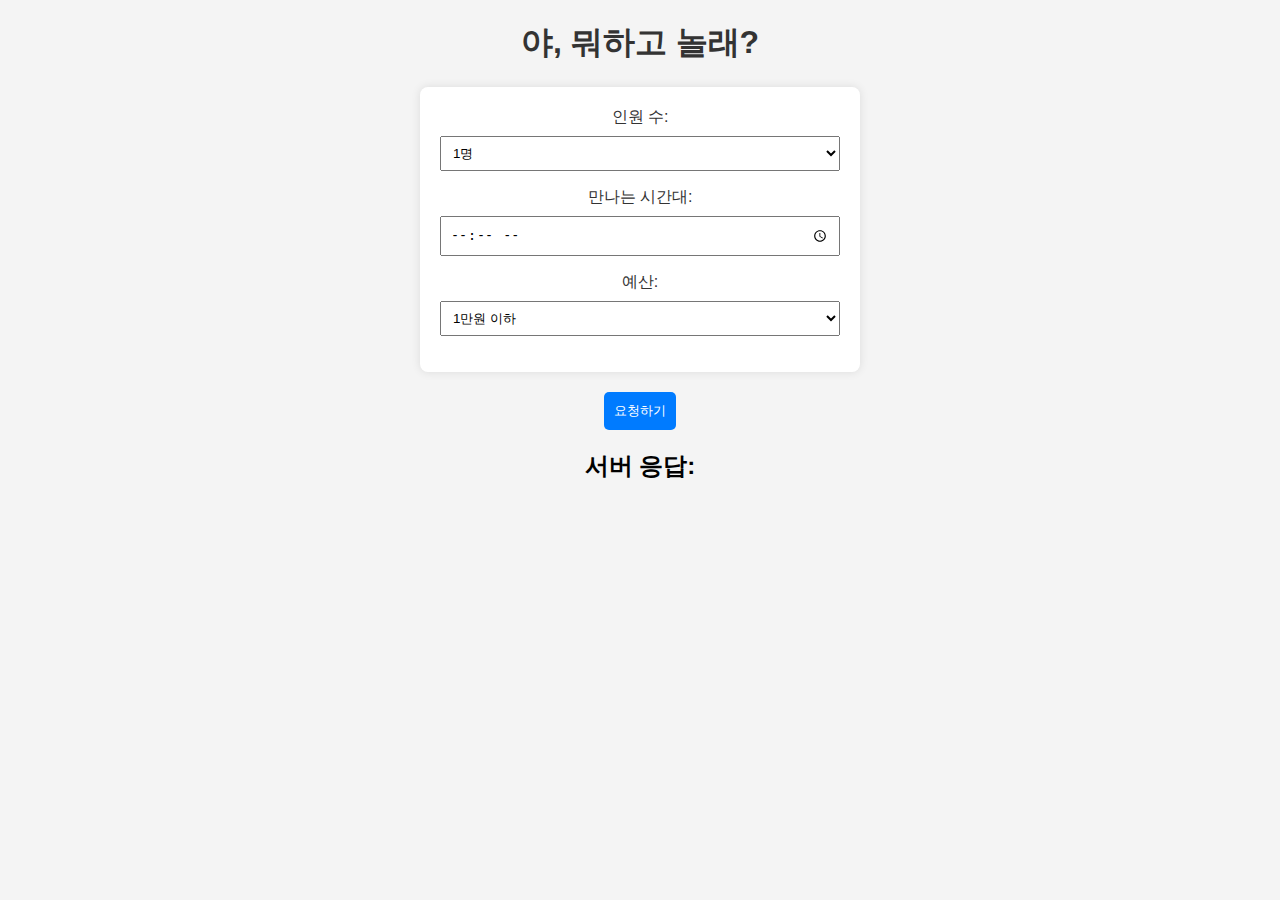
<file: frontend/index.html>
<!DOCTYPE html>
<html lang="ko">

<head>
    <meta charset="UTF-8">
    <meta http-equiv="X-UA-Compatible" content="IE=edge">
    <meta name="viewport" content="width=device-width, initial-scale=1.0">
    <title>야, 뭐하고 놀래?</title>
    <link rel="stylesheet" type="text/css" href="style.css">
</head>

<body>
    <h1>야, 뭐하고 놀래?</h1>
    <form id="fortuneForm">
        <label for="people">인원 수:</label>
        <select id="people" name="people">
            <option value="1">1명</option>
            <option value="2">2명</option>
            <option value="3">3명</option>
            <option value="4">4명</option>
            <option value="5">5명</option>
        </select>

        <br>

        <label for="time">만나는 시간대:</label>
        <input type="time" id="time" name="time" min="00:00" max="23:59">

        <br>

        <label for="budget">예산:</label>
        <select id="budget" name="budget">
            <option value="0-10000">1만원 이하</option>
            <option value="10000-30000">1만원 ~ 3만원</option>
            <option value="30000-50000">3만원 ~ 5만원</option>
        </select>
    </form>

    <button onclick="getFortune()">요청하기</button>

    <div id="responseContainer">
        <h2>서버 응답:</h2>
        <p id="responseContent"></p>
    </div>

    <script>
        async function getFortune() {
            try {
                const people = document.getElementById('people').value;
                const time = document.getElementById('time').value;
                const budget = document.getElementById('budget').value;

                const response = await fetch('http://localhost:3000/fortuneTell', {
                    method: 'POST',
                    headers: {
                        'Content-Type': 'application/json'
                    },
                    body: JSON.stringify({
                        people: people,
                        time: time,
                        budget: budget,
                    }),
                });

                const data = await response.json();
                const responseContent = document.getElementById('responseContent');
                responseContent.innerText = data.assistant;

                console.log(data);
                return data;
            } catch (error) {
                console.error(error);
            }
        }
    </script>
</body>

</html>
</file>
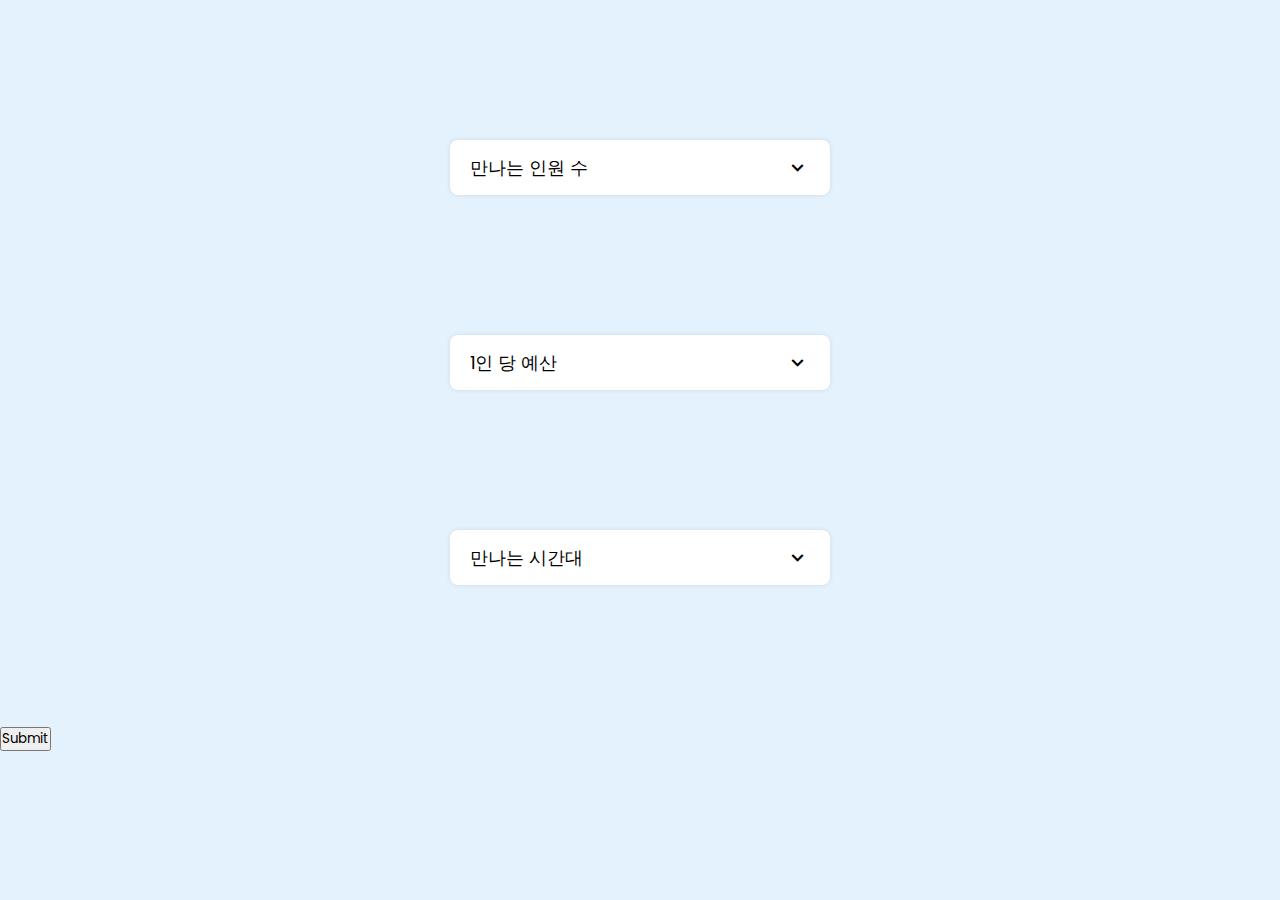
<file: python/templates/index.html>
<!DOCTYPE html>
<!-- Coding By CodingNepal - codingnepalweb.com -->
<html lang="en">

<head>
    <meta charset="UTF-8">
    <meta http-equiv="X-UA-Compatible" content="IE=edge">
    <meta name="viewport" content="width=device-width, initial-scale=1.0">

    <!----======== CSS ======== -->
    <link rel="stylesheet" href="../static/style.css">

    <!--===== Boxicons CSS =====-->
    <link href='https://unpkg.com/boxicons@2.1.1/css/boxicons.min.css' rel='stylesheet'>

    <title>Custom Dropdown Select Menu</title>
</head>

<body>
    <!-- 첫 번째 드롭다운 -->
    <div class="select-menu" id="people-dropdown">
        <div class="select-btn">
            <span class="sBtn-text">만나는 인원 수</span>
            <i class="bx bx-chevron-down"></i>
        </div>

        <ul class="options">
            <li class="option">
                <i class="bx bxl-github" style="color: #171515;"></i>
                <span class="option-text">1명</span>
            </li>
            <li class="option">
                <i class="bx bxl-instagram-alt" style="color: #E1306C;"></i>
                <span class="option-text">2명</span>
            </li>
            <li class="option">
                <i class="bx bxl-linkedin-square" style="color: #0E76A8;"></i>
                <span class="option-text">3명</span>
            </li>
            <li class="option">
                <i class="bx bxl-facebook-circle" style="color: #4267B2;"></i>
                <span class="option-text">4명</span>
            </li>
            <li class="option">
                <i class="bx bxl-twitter" style="color: #1DA1F2;"></i>
                <span class="option-text">5명 이상</span>
            </li>
        </ul>
    </div>

    <!-- 두 번째 드롭다운 -->
    <div class="select-menu" id="budget-dropdown">
        <div class="select-btn">
            <span class="sBtn-text">1인 당 예산</span>
            <i class="bx bx-chevron-down"></i>
        </div>

        <ul class="options">
            <li class="option">
                <span class="option-text">1만원 이하</span>
            </li>
            <li class="option">
                <i class="bx bxl-instagram-alt" style="color: #E1306C;"></i>
                <span class="option-text">1만원 이상 3만원 이하</span>
            </li>
            <li class="option">
                <i class="bx bxl-linkedin-square" style="color: #0E76A8;"></i>
                <span class="option-text">3만원 이상 5만원 이하</span>
            </li>
            <li class="option">
                <i class="bx bxl-facebook-circle" style="color: #4267B2;"></i>
                <span class="option-text">5만원 이상</span>
            </li>
        </ul>
    </div>
    <!-- 세 번째 드롭다운 -->
    <div class="select-menu" id="time-dropdown">
        <div class="select-btn">
            <span class="sBtn-text">만나는 시간대</span>
            <i class="bx bx-chevron-down"></i>
        </div>

        <ul class="options">
            <li class="option">
                <i class="bx bxl-github" style="color: #171515;"></i>
                <span class="option-text">아침</span>
            </li>
            <li class="option">
                <i class="bx bxl-instagram-alt" style="color: #E1306C;"></i>
                <span class="option-text">점심</span>
            </li>
            <li class="option">
                <i class="bx bxl-linkedin-square" style="color: #0E76A8;"></i>
                <span class="option-text">저녁</span>
            </li>
        </ul>
    </div>
    <button id="submitBtn">Submit</button>
    <script src="../static/script.js"></script>
</body>

</html>
</file>
<file: frontend/style.css>
body {
    font-family: 'Arial', sans-serif;
    text-align: center;
    background-color: #f4f4f4;
    margin: 0;
    padding: 0;
}

h1 {
    color: #333;
}

form {
    margin: 20px auto;
    max-width: 300px;
    background-color: #fff;
    padding: 20px;
    border-radius: 8px;
    box-shadow: 0 0 10px rgba(0, 0, 0, 0.1);
}

label {
    display: block;
    margin-bottom: 8px;
    color: #333;
}

select,
input {
    width: 100%;
    padding: 8px;
    margin-bottom: 16px;
    box-sizing: border-box;
}

button {
    padding: 10px;
    cursor: pointer;
    background-color: #007BFF;
    color: #fff;
    border: none;
    border-radius: 5px;
}

button:hover {
    background-color: #0056b3;
}

#responseContainer {
    margin-top: 20px;
}

#responseContent {
    color: #333;
    font-size: 18px;
}

/* Optional: Add media queries for responsiveness */
@media screen and (min-width: 768px) {
    form {
        max-width: 400px;
    }
}
</file>
<file: python/static/style.css>
/* ===== Google Font Import - Poppins ===== */
@import url('https://fonts.googleapis.com/css2?family=Poppins:wght@200;300;400;500;600&display=swap');

* {
    margin: 0;
    padding: 0;
    box-sizing: border-box;
    font-family: 'Poppins', sans-serif;
}

body {
    background: #E3F2FD;
}

.select-menu {
    width: 380px;
    margin: 140px auto;
}

.select-menu .select-btn {
    display: flex;
    height: 55px;
    background: #fff;
    padding: 20px;
    font-size: 18px;
    font-weight: 400;
    border-radius: 8px;
    align-items: center;
    cursor: pointer;
    justify-content: space-between;
    box-shadow: 0 0 5px rgba(0, 0, 0, 0.1);
}

.select-btn i {
    font-size: 25px;
    transition: 0.3s;
}

.select-menu.active .select-btn i {
    transform: rotate(-180deg);
}

.select-menu .options {
    position: relative;
    padding: 20px;
    margin-top: 10px;
    border-radius: 8px;
    background: #fff;
    box-shadow: 0 0 3px rgba(0, 0, 0, 0.1);
    display: none;
}

.select-menu.active .options {
    display: block;
}

.options .option {
    display: flex;
    height: 55px;
    cursor: pointer;
    padding: 0 16px;
    border-radius: 8px;
    align-items: center;
    background: #fff;
}

.options .option:hover {
    background: #F2F2F2;
}

.option i {
    font-size: 25px;
    margin-right: 12px;
}

.option .option-text {
    font-size: 18px;
    color: #333;
}
</file>
